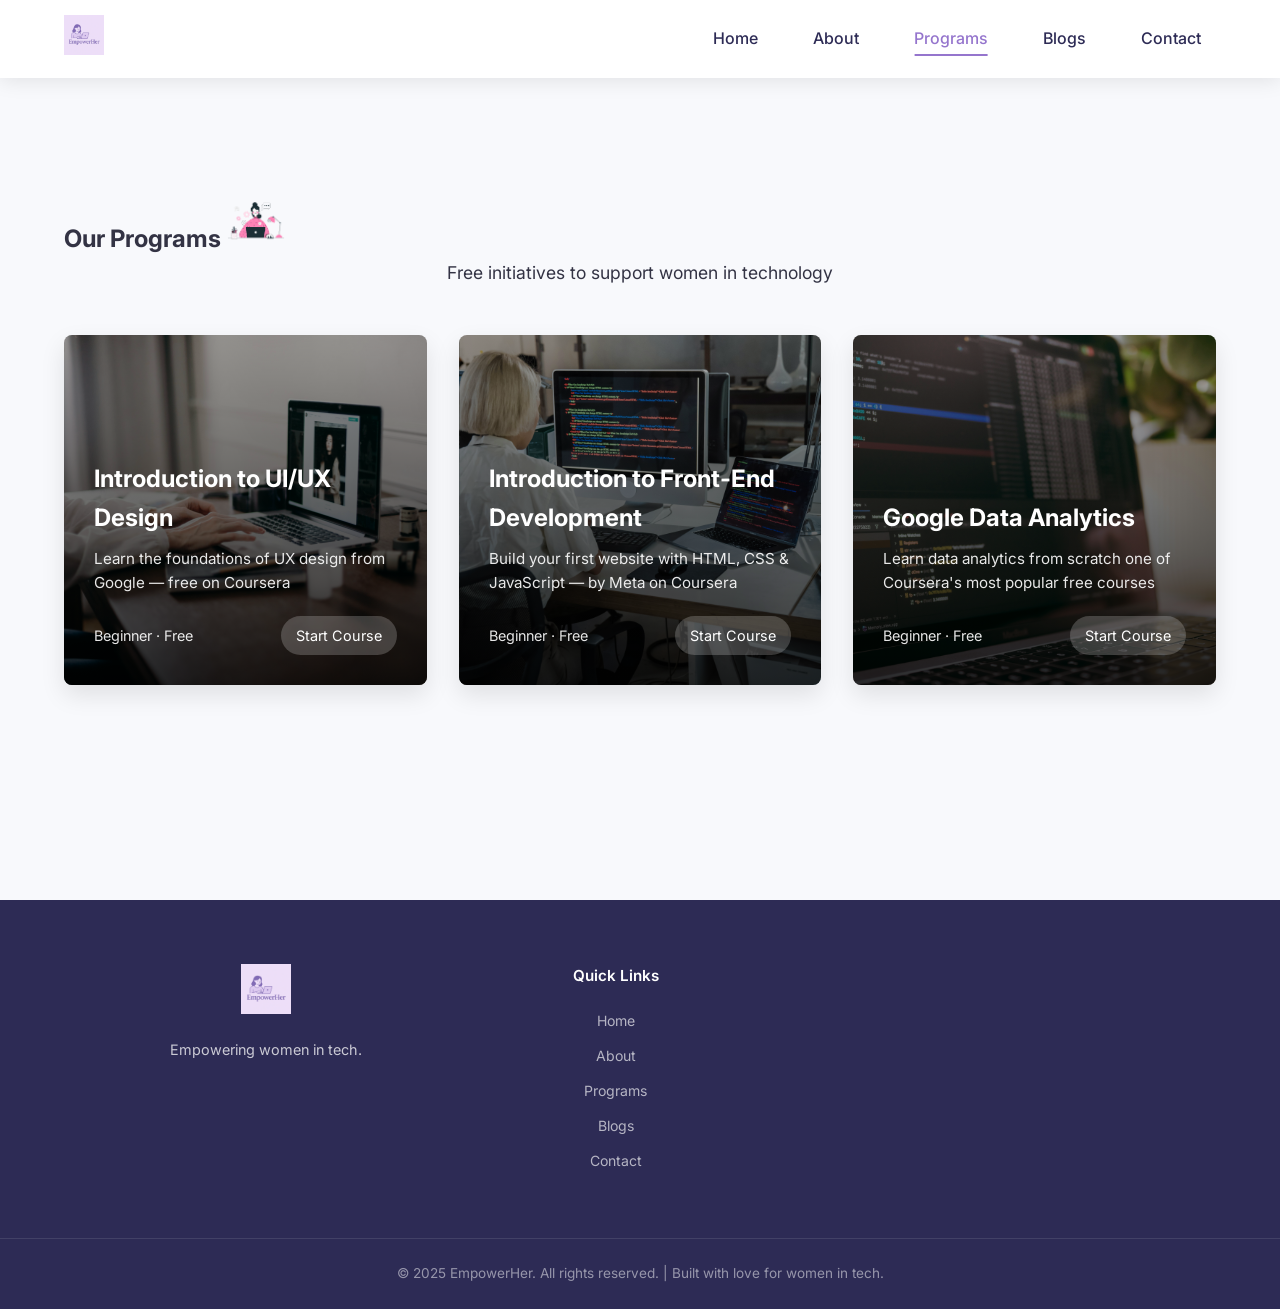
<file: programs.html>
<!DOCTYPE html>
<html lang="en">
<head>
    <meta charset="UTF-8">
    <meta name="viewport" content="width=device-width, initial-scale=1.0">
    <title>Programs · EmpowerHer</title>
    <link href="https://fonts.googleapis.com/css2?family=Inter:wght@300;400;500;600;700&display=swap" rel="stylesheet">
    <link rel="stylesheet" href="https://cdnjs.cloudflare.com/ajax/libs/font-awesome/6.4.0/css/all.min.css">
    <link rel="stylesheet" href="style.css">
</head>
<body>
    <div class="top-nav">
        <div class="logo"><img src="images/Logo.png" alt="EmpowerHer Logo"></div>
        <ul class="nav-menu">
            <li><a href="index.html">Home</a></li>
            <li><a href="about.html">About</a></li>
            <li><a href="programs.html" class="active">Programs</a></li>
            <li><a href="blogs.html">Blogs</a></li>
            <li><a href="contact.html">Contact</a></li>
        </ul>
        <button class="hamburger"><span></span><span></span><span></span></button>
    </div>
<!-- Programs Section -->
     <section id="programs" class="page-section">
        <div class="programs-header" data-aos="fade-up">
            <h1>Our Programs <img src="images/telecommuting-concept-illustration.png" width="60px" loading="lazy" alt="" class="floating-icon"></h1>
        </div>
        <p class="subtitle" data-aos="fade-up">Free initiatives to support women in technology</p>
 
        <div class="programs-grid">
            <div class="program-card" style="background-image: url('images/user\ experience\ .jpg');" data-aos="fade-up" data-aos-delay="0">
                <div class="program-overlay"></div>
                <div class="program-content">
                    <h2>Introduction to UI/UX Design</h2>
                    <p>Learn the foundations of UX design from Google — free on Coursera</p>
                    <div class="program-meta">
                        <span>Beginner · Free</span>
                        <a href="https://www.coursera.org/learn/foundations-user-experience-design" target="_blank" rel="noopener noreferrer">Start Course</a>
                    </div>
                </div>
            </div>
 
            <div class="program-card" style="background-image: url('images/tech.jpg');" data-aos="fade-up" data-aos-delay="100">
                <div class="program-overlay"></div>
                <div class="program-content">
                    <h2>Introduction to Front-End Development</h2>
                    <p>Build your first website with HTML, CSS &amp; JavaScript — by Meta on Coursera</p>
                    <div class="program-meta">
                        <span>Beginner · Free</span>
                        <a href="https://www.coursera.org/learn/introduction-to-front-end-development" target="_blank" rel="noopener noreferrer">Start Course</a>
                    </div>
                </div>
            </div>
 
            <div class="program-card" style="background-image: url('images/code.jpg');" data-aos="fade-up" data-aos-delay="200">
                <div class="program-overlay"></div>
                <div class="program-content">
                    <h2>Google Data Analytics</h2>
                    <p>Learn data analytics from scratch  one of Coursera's most popular free courses</p>
                    <div class="program-meta">
                        <span>Beginner · Free</span>
                        <a href="https://www.coursera.org/professional-certificates/google-data-analytics" target="_blank" rel="noopener noreferrer">Start Course</a>
                    </div>
                </div>
            </div>
        </div>
    </section>

    <footer>
        <div class="footer-inner"><div class="footer-brand"><img src="images/Logo.png" class="footer-logo"><p>Empowering women in tech.</p></div><div class="footer-links"><h4>Quick Links</h4><ul><li><a href="index.html">Home</a></li><li><a href="about.html">About</a></li><li><a href="programs.html">Programs</a></li><li><a href="blogs.html">Blogs</a></li><li><a href="contact.html">Contact</a></li></ul></div></div>
        <div class="footer-bottom"><p>© 2025 EmpowerHer. All rights reserved. | Built with love for women in tech.</p></div>

    </footer>
    <script>document.querySelector('.hamburger').addEventListener('click', function() { document.querySelector('.nav-menu').classList.toggle('active'); });</script>
</body>
</html>
</file>
<file: style.css>
:root {
            --primary: #6C63FF;
            --secondary: #f83abf;
            --accent: #36D1DC;
            --dark: #2D2B55;
            --light: #F8F9FC;
            --text: #333344;
            --transition: all 0.3s ease;
        }
        
        * {
            margin: 0;
            padding: 0;
            box-sizing: border-box;
        }
        
        html {
            scroll-behavior: smooth;
        }
        
        body {
            font-family: 'Inter', sans-serif;
            background-color: var(--light);
            color: var(--text);
            line-height: 1.6;
            overflow-x: hidden;
        }
        
        /* Navigation */
        .top-nav {
            position: fixed;
            top: 0;
            left: 0;
            width: 100%;
            background: rgba(255, 255, 255, 0.95);
            padding: 15px 5%;
            display: flex;
            justify-content: space-between;
            align-items: center;
            box-shadow: 0 2px 20px rgba(0, 0, 0, 0.1);
            z-index: 1000;
            transition: var(--transition);
        }
        
        .top-nav.scrolled {
            padding: 10px 5%;
        }
        
        .logo img {
            height: 40px;
            width: auto;
        }
        
        .nav-menu {
            display: flex;
            list-style: none;
            gap: 25px;
        }
        .lazy-bg {
  background-color: #f0f0f0; /* or a subtle skeleton gradient */
}
        .nav-menu li a {
            color: var(--dark);
            text-decoration: none;
            font-weight: 500;
            padding: 8px 15px;
            border-radius: 20px;
            transition: var(--transition);
            position: relative;
        }
        
        .nav-menu li a::after {
            content: '';
            position: absolute;
            bottom: 0;
            left: 50%;
            width: 0;
            height: 2px;
            background-color:  #9575CD;;
            transition: var(--transition);
            transform: translateX(-50%);
        }
        
        .nav-menu li a:hover, 
        .nav-menu li a.active {
            color:  #9575CD;
        }
        
        .nav-menu li a:hover::after,
        .nav-menu li a.active::after {
            width: 70%;
        }
        
        .hamburger {
            display: none;
            flex-direction: column;
            gap: 5px;
            background: transparent;
            border: none;
            cursor: pointer;
        }
        
        .hamburger span {
            display: block;
            width: 25px;
            height: 3px;
            background: var(--dark);
            transition: var(--transition);
        }
        
        /* Page Sections */
        .page-section {
            min-height: 100vh;
            padding: 100px 5% 80px;
            display: flex;
            flex-direction: column;
            justify-content: center;
        }
        
        /* Home Section */
        #home {
            background-color: #ebe3fb;
        }
        
        .banner {
            display: flex;
            align-items: center;
            justify-content: center;
            gap: 4rem;
            flex-wrap: wrap;
        }
        
        .banner-image {
            flex: 1;
            min-width: 300px;
            text-align: center;
        }
        
        .banner-image img {
            max-width: 100%;
            height: auto;
            border-radius: 10px;
          
        }
        
        .banner-text {
            flex: 1;
            min-width: 300px;
        }
        
        .banner-text h1 {
            font-size: 3.5rem;
            margin-bottom: 1.5rem;
            color: var(--dark);
            line-height: 1.2;
        }
        
        .banner-text h1 span {
            color:  #f00b76;
            position: relative;
        }
        
        .banner-text h1 span::after {
            content: '';
            position: absolute;
            bottom: 5px;
            left: 0;
            width: 100%;
            height: 10px;
            background: rgba(255, 99, 203, 0.2);
            z-index: -1;
        }
        
        .banner-text p {
            font-size: 1.2rem;
            margin-bottom: 2rem;
            color: var(--text);
            max-width: 500px;
        }
        
        .cta-button {
            background-color: #f00b76;
            color: white;
            border: none;
            padding: 15px 30px;
            border-radius: 30px;
            font-size: 1rem;
            font-weight: 600;
            cursor: pointer;
            transition: var(--transition);
            box-shadow: 0 5px 15px rgba(108, 99, 255, 0.3);
        }
        
        .cta-button:hover {
            background: #d287f3;
            transform: translateY(-3px);
            box-shadow: 0 8px 20px rgba(108, 99, 255, 0.4);
        }
        
        /* Section Titles */
        .section-title {
            text-align: center;
            margin-bottom: 2rem;
            position: relative;
            padding-bottom: 10px;
            padding-top: 10px;
           
        }
        
        .section-title h2 {
            font-size: 2.5rem;
            color: var(--dark);
            margin-bottom: 1rem;
            display: inline-block;
              padding-top: 5px;
        }
        
        .section-title h2::after {
            content: '';
            position: absolute;
            bottom: -10px;
            left: 50%;
            transform: translateX(-50%);
            width: 80px;
            height: 4px;
            background:   #9575CD;
            border-radius: 2px;
            
        }
        
        .section-title p {
            font-size: 1.1rem;
            color: var(--text);
            max-width: 700px;
            margin: 0 auto;
           
        }
        
        /* About Section */
        #about {
            background: white;
        }
        
        .about-hero {
            height: 50vh;
            background: linear-gradient(rgba(0, 0, 0, 0.7), rgba(0, 0, 0, 0.7)), url('images/pexels-rethaferguson-3810753.jpg');
            background-size: cover;
            background-position: center;
            display: flex;
            align-items: center;
            justify-content: center;
            text-align: center;
            color: white;
            margin-bottom: 3rem;
            border-radius: 15px;
        }
        
        .about-hero-content {
            max-width: 800px;
            padding: 0 20px;
        }
        
        .about-hero h1 {
            font-size: 2.8rem;
            margin-bottom: 1rem;
        }
        
        .about-hero p {
            font-size: 1.2rem;
            line-height: 1.6;
        }
        
        .mission-content {
            display: flex;
            align-items: center;
            gap: 50px;
            margin-top: 2rem;
            flex-wrap: wrap;
           
        }
        
        .mission-text {
            flex: 1;
            min-width: 300px;
        }
        
        .mission-text h3 {
            font-size: 1.8rem;
            margin-bottom: 1rem;
            color: var(--dark);
        }
        
        .mission-text p {
            font-size: 1.1rem;
            line-height: 1.8;
            margin-bottom: 1.5rem;
        }
        
        .mission-image {
            flex: 1;
            min-width: 300px;
            border-radius: 15px;
            overflow: hidden;
            box-shadow: 0 10px 30px rgba(0, 0, 0, 0.1);
        }
        
        .mission-image img {
            width: 100%;
            height: auto;
            display: block;
            transition: var(--transition);
        }
        
        .mission-image:hover img {
            transform: scale(1.05);
        }
        
     
        
       /* Courses Section */
#courses {
    background: linear-gradient(135deg, rgba(108, 99, 255, 0.03) 0%, rgba(54, 209, 220, 0.03) 100%);
}

.courses-header {
    display: flex;
    align-items: center;
    justify-content: center;
    gap: 20px;
    margin-bottom: 2rem;
    flex-wrap: wrap;
}

.courses-header h1 {
    font-size: 2.5rem;
    color: var(--dark);
    display: flex;
    align-items: center;
    gap: 15px;
}

.floating-icon {
    animation: float 3s ease-in-out infinite;
}

@keyframes float {
    0% { transform: translateY(0px); }
    50% { transform: translateY(-10px); }
    100% { transform: translateY(0px); }
}

.subtitle {
    color: var(--text);
    margin-bottom: 3rem;
    font-size: 1.1rem;
    text-align: center;
}

/* Course Filter Styles */
.courses-filter {
    display: flex;
    justify-content: center;
    gap: 15px;
    margin-bottom: 3rem;
    flex-wrap: wrap;
}

.filter-btn {
    padding: 10px 20px;
    border: 2px solid #C8A2F5;
    background-color: white;
    color: #9B6DD6;
    border-radius: 25px;
    cursor: pointer;
    font-weight: 500;
    font-size: 0.95rem;
    transition: 0.3s ease;
}

.filter-btn:hover {
    background-color: #C8A2F5;
    color: white;
}

.filter-btn.active {
    background-color: #9B6DD6;
    color: white;
    border-color: #9B6DD6;
}
.program-card.hidden {
    display: none;
}

.programs-grid {
    display: grid;
    grid-template-columns: repeat(auto-fit, minmax(300px, 1fr));
    gap: 2rem;
    margin-bottom: 3rem;
}

.program-card {
    position: relative;
    height: 350px;
    border-radius: 8px;
    overflow: hidden;
    background-size: cover;
    background-position: center;
    box-shadow: 0 10px 25px rgba(0, 0, 0, 0.1);
    transition: var(--transition);
    object-fit: cover;
}

.program-card:hover {
    transform: translateY(-5px);
    box-shadow: 0 15px 35px rgba(0, 0, 0, 0.15);
}

.program-overlay {
    position: absolute;
    top: 0;
    left: 0;
    width: 100%;
    height: 100%;
    background: linear-gradient(to top, rgba(0, 0, 0, 0.8) 0%, rgba(0, 0, 0, 0.3) 100%);
    z-index: 2;
}

.program-content {
    position: relative;
    height: 100%;
    display: flex;
    flex-direction: column;
    justify-content: flex-end;
    padding: 30px;
    color: white;
    z-index: 3;
    bottom: 0;
    left: 0;
}

.program-card img {
    width: 100%;
    height: 100%;
    object-fit: cover;
    display: block;
    position: relative;
    z-index: 1;
}

.program-content h2 {
    font-size: 1.5rem;
    margin-bottom: 10px;
}

.program-content p {
    margin-bottom: 20px;
    font-size: 0.95rem;
    opacity: 0.9;
}

.program-meta {
    display: flex;
    justify-content: space-between;
    align-items: center;
}

.program-meta span {
    font-size: 0.9rem;
    opacity: 0.9;
}

.program-meta a {
    color: white;
    background: rgba(255, 255, 255, 0.2);
    padding: 8px 15px;
    border-radius: 20px;
    text-decoration: none;
    font-size: 0.9rem;
    transition: var(--transition);
}

.program-meta a:hover {
    background: rgba(255, 255, 255, 0.3);
}
        
        /* Blogs Section */
        #blogs {
            background: white;
        }
        
        .search-bar {
            text-align: center;
            margin-bottom: 3rem;
        }
        
        .search-bar input {
            padding: 12px 25px;
            border: 1px solid #ddd;
            border-radius: 30px;
            width: 350px;
            max-width: 90%;
            font-family: 'Inter', sans-serif;
            font-size: 1rem;
            box-shadow: 0 5px 15px rgba(0, 0, 0, 0.05);
            transition: var(--transition);
        }
        
        .search-bar input:focus {
            outline: none;
            border-color: var(--primary);
            box-shadow: 0 5px 15px rgba(108, 99, 255, 0.1);
        }
        
        .blog-grid {
            display: grid;
            grid-template-columns: repeat(auto-fit, minmax(300px, 1fr));
            gap: 2rem;
            margin-bottom: 3rem;
        }
        
        .card {
            background: white;
            border-radius: 15px;
            padding: 1.5rem;
            box-shadow: 0 5px 20px rgba(0, 0, 0, 0.08);
            transition: var(--transition);
            height: 100%;
            display: flex;
            flex-direction: column;
        }
        
        .card:hover {
            transform: translateY(-5px);
            box-shadow: 0 15px 30px rgba(0, 0, 0, 0.1);
        }
        
        .card img {
            width: 100%;
            height: 180px;
            object-fit: cover;
            border-radius: 10px;
            margin-bottom: 1rem;
        }
        
        .tag {
            display: inline-block;
            color: var(--primary);
            font-weight: 600;
            margin-bottom: 0.8rem;
            text-transform: uppercase;
            font-size: 0.8rem;
            letter-spacing: 0.5px;
        }
        
        .card h3 {
            font-size: 1.3rem;
            margin-bottom: 0.8rem;
            color: var(--dark);
        }
        
        .card p {
            color: var(--text);
            line-height: 1.6;
            margin-bottom: 1.5rem;
            flex-grow: 1;
        }
        
        .author {
            font-size: 0.85rem;
            color: #777;
            border-top: 1px solid #eee;
            padding-top: 1rem;
        }
        
        .load-more {
            display: block;
            margin: 2rem auto 0;
            padding: 12px 35px;
            border: none;
            background-color:   #9575CD;;
            color: white;
            border-radius: 30px;
            cursor: pointer;
            font-family: 'Inter', sans-serif;
            font-weight: 500;
            transition: var(--transition);
            box-shadow: 0 5px 15px rgba(108, 99, 255, 0.3);
        }
        
        .load-more:hover {
            background: #5651e5;
            transform: translateY(-3px);
            box-shadow: 0 8px 20px rgba(108, 99, 255, 0.4);
        }
        
       
        
        .forum-section, .events-section {
            background: white;
            border-radius: 15px;
            padding: 2.5rem;
            margin: 3rem 0;
            box-shadow: 0 5px 20px rgba(0, 0, 0, 0.08);
        }
        
        .forum-header, .events-header {
            display: flex;
            justify-content: space-between;
            align-items: center;
            margin-bottom: 2rem;
            flex-wrap: wrap;
            gap: 1rem;
        }
        
        .forum-header h3, .events-header h3 {
            color: var(--dark);
            font-size: 1.8rem;
        }
        
        .forum-posts {
            display: grid;
            gap: 1.5rem;
        }
        
        .forum-post {
            display: flex;
            gap: 1.2rem;
            padding: 1.5rem;
            border-radius: 12px;
            background: #f8f9fc;
            transition: var(--transition);
        }
        
        .forum-post:hover {
            background: #f0f2f7;
            transform: translateX(5px);
        }
        
        .post-avatar {
            width: 50px;
            height: 50px;
            border-radius: 50%;
            overflow: hidden;
            flex-shrink: 0;
        }
        
        .post-avatar img {
            width: 100%;
            height: 100%;
            object-fit: cover;
        }
        
        .post-content {
            flex-grow: 1;
        }
        
        .post-header {
            display: flex;
            justify-content: space-between;
            margin-bottom: 0.8rem;
            flex-wrap: wrap;
            gap: 0.5rem;
        }
        
        .post-author {
            font-weight: 600;
            color: var(--dark);
        }
        
        .post-date {
            color: #6c757d;
            font-size: 0.85rem;
        }
        
        .post-text {
            margin-bottom: 0.8rem;
            font-size: 0.95rem;
        }
        
        .post-actions {
            display: flex;
            gap: 1.5rem;
        }
        
        .post-action {
            display: flex;
            align-items: center;
            gap: 5px;
            color: #6c757d;
            font-size: 0.85rem;
            transition: var(--transition);
        }
        
        .post-action:hover {
            color: var(--primary);
            cursor: pointer;
        }
        
        .events-grid {
            display: grid;
            grid-template-columns: repeat(auto-fill, minmax(280px, 1fr));
            gap: 1.5rem;
        }
        
        .event-card {
            padding: 1.8rem;
            border-radius: 12px;
            background: #f8f9fc;
            border-left: 4px solid var(--secondary);
            transition: var(--transition);
            height: 100%;
        }
        
        .event-card:hover {
            transform: translateY(-5px);
            box-shadow: 0 10px 25px rgba(0, 0, 0, 0.1);
        }
        
        .event-date {
            font-weight: 600;
            color: var(--primary);
            margin-bottom: 0.8rem;
            font-size: 0.9rem;
        }
        
        .event-title {
            font-size: 1.2rem;
            margin-bottom: 0.8rem;
            color: var(--dark);
        }
        
        .event-description {
            margin-bottom: 1.5rem;
            color: var(--text);
            font-size: 0.95rem;
        }
        
        .btn {
            display: inline-block;
            background-color:  #9575CD;
            color: white;
            padding: 0.8rem 1.8rem;
            border-radius: 30px;
            text-decoration: none;
            font-weight: 500;
            transition: var(--transition);
            border: none;
            cursor: pointer;
            font-size: 0.95rem;
            box-shadow: 0 5px 15px rgba(108, 99, 255, 0.3);
        }
        
        .btn:hover {
            background: #5651e5;
            transform: translateY(-3px);
            box-shadow: 0 8px 20px rgba(108, 99, 255, 0.4);
        }
        
        .btn-outline {
            background: transparent;
            border: 2px solid var(--primary);
            color: var(--primary);
            box-shadow: none;
        }
        
        .btn-outline:hover {
            background: var(--primary);
            color: white;
        }
        
        /* Footer */
        footer {
            text-align: center;
            padding: 3rem 2rem;
            color: var(--text);
            background: var(--dark);
            color: white;
        }
        
        /* Responsive Design */
        @media (max-width: 992px) {
            .banner-text h1 {
                font-size: 2.8rem;
            }
            
            .mission-content {
                flex-direction: column;
            }
        }
        
        @media (max-width: 768px) {
            .hamburger {
                display: flex;
            }
            
            .nav-menu {
                position: fixed;
                top: 70px;
                left: -100%;
                width: 100%;
                height: calc(100vh - 70px);
                background: white;
                flex-direction: column;
                align-items: center;
                justify-content: center;
                gap: 30px;
                transition: var(--transition);
                box-shadow: 0 10px 20px rgba(0, 0, 0, 0.1);
            }
            
            .nav-menu.active {
                left: 0;
            }
            
            .banner {
                flex-direction: column;
                text-align: center;
            }
            
            .banner-text {
                order: 2;
            }
            
            .banner-image {
                order: 1;
            }
            
            .banner-text p {
                margin: 0 auto 2rem;
            }
            
            .forum-header, .events-header {
                flex-direction: column;
                align-items: flex-start;
            }
            
            .programs-header h1 {
                flex-direction: column;
                align-items: center;
                text-align: center;
            }
            
            .section-title h2 {
                font-size: 2.2rem;
            }
        }
        
        @media (max-width: 480px) {
            .banner-text h1 {
                font-size: 2.2rem;
            }
            
            .section-title h2 {
                font-size: 2rem;
            }
            
            .programs-grid, .blog-grid, .community-grid, .events-grid, .team-grid {
                grid-template-columns: 1fr;
            }
            
            .forum-post {
                flex-direction: column;
                text-align: center;
            }
            
            .post-header {
                justify-content: center;
            }
            
            .post-actions {
                justify-content: center;
            }
        }
        

#skills {
    background: linear-gradient(135deg, rgba(108, 99, 255, 0.03) 0%, rgba(54, 209, 220, 0.03) 100%);
}

.skills-flow {
    display: flex;
    flex-direction: column;
    align-items: center;
    max-width: 700px;
    margin: 0 auto;
}

.role-card {
    background: white;
    border: 1px solid rgba(149, 117, 205, 0.2);
    border-radius: 15px;
    padding: 1.5rem;
    display: flex;
    align-items: flex-start;
    gap: 1.2rem;
    width: 100%;
    box-shadow: 0 5px 20px rgba(0, 0, 0, 0.06);
    transition: all 0.3s ease;
}

.role-card:hover {
    transform: translateY(-4px);
    box-shadow: 0 12px 28px rgba(149, 117, 205, 0.15);
}

.role-icon {
    width: 48px;
    height: 48px;
    border-radius: 12px;
    display: flex;
    align-items: center;
    justify-content: center;
    flex-shrink: 0;
}

.role-icon svg {
    width: 22px;
    height: 22px;
}

.role-body {
    flex: 1;
}

.role-title {
    font-size: 1.1rem;
    font-weight: 600;
    color: var(--dark);
    margin-bottom: 0.4rem;
}

.role-desc {
    font-size: 0.95rem;
    color: var(--text);
    line-height: 1.7;
    margin-bottom: 0.8rem;
}

.role-tags {
    display: flex;
    flex-wrap: wrap;
    gap: 8px;
}

.tag-pill {
    font-size: 0.75rem;
    padding: 4px 12px;
    border-radius: 20px;
    font-weight: 600;
    letter-spacing: 0.3px;
}

.arrow-wrap {
    display: flex;
    justify-content: center;
    margin: 4px 0;
}

@media (max-width: 480px) {
    .role-card {
        flex-direction: column;
        align-items: flex-start;
    }
}
/* ── Contact Section ── */
#contact {
    background: linear-gradient(135deg, rgba(108, 99, 255, 0.03) 0%, rgba(54, 209, 220, 0.03) 100%);
}
 
.contact-wrapper {
    display: grid;
    grid-template-columns: repeat(auto-fit, minmax(300px, 1fr));
    gap: 2rem;
    max-width: 900px;
    margin: 0 auto;
}
 
.contact-card {
    background: white;
    border: 1px solid rgba(149, 117, 205, 0.2);
    border-radius: 15px;
    padding: 2rem;
    box-shadow: 0 5px 20px rgba(149, 117, 205, 0.08);
}
 
.contact-card-title {
    font-size: 1.2rem;
    font-weight: 600;
    color: var(--dark);
    margin-bottom: 0.5rem;
    display: flex;
    align-items: center;
    gap: 10px;
}
 
.contact-card-sub {
    font-size: 0.9rem;
    color: #777;
    margin-bottom: 1.5rem;
    line-height: 1.6;
}
 
.form-group {
    margin-bottom: 1.2rem;
}
 
.form-group label {
    display: block;
    font-size: 0.85rem;
    font-weight: 600;
    color: var(--dark);
    margin-bottom: 0.4rem;
}
 
.form-group input,
.form-group select,
.form-group textarea {
    width: 100%;
    padding: 10px 15px;
    border: 1px solid rgba(149, 117, 205, 0.3);
    border-radius: 10px;
    font-family: 'Inter', sans-serif;
    font-size: 0.9rem;
    color: var(--text);
    background: white;
    transition: var(--transition);
    outline: none;
}
 
.form-group input:focus,
.form-group select:focus,
.form-group textarea:focus {
    border-color: #9575CD;
    box-shadow: 0 0 0 3px rgba(149, 117, 205, 0.1);
}
 
.form-group textarea {
    height: 110px;
    resize: vertical;
}
 
.submit-btn {
    width: 100%;
    text-align: center;
    margin-top: 0.5rem;
}
 
/* ── Footer ── */
footer {
    background: var(--dark);
    color: white;
    padding: 0;
}
 
.footer-inner {
    display: grid;
    grid-template-columns: 2fr 1fr 1fr 1fr;
    gap: 3rem;
    padding: 4rem 5%;
    flex-wrap: wrap;
}
 
.footer-brand p {
    font-size: 0.9rem;
    opacity: 0.75;
    line-height: 1.7;
    margin: 1rem 0 1.5rem;
}
 
.footer-logo {
    height: 50px;
    width: auto;
   
}
 
.footer-socials {
    display: flex;
    gap: 12px;
}
 
.footer-socials a {
    width: 36px;
    height: 36px;
    border-radius: 50%;
    background: rgba(255,255,255,0.1);
    display: flex;
    align-items: center;
    justify-content: center;
    color: white;
    text-decoration: none;
    transition: var(--transition);
    font-size: 0.9rem;
}
 
.footer-socials a:hover {
    background: #9575CD;
    transform: translateY(-3px);
}
 
.footer-links h4 {
    font-size: 0.95rem;
    font-weight: 600;
    margin-bottom: 1.2rem;
    color: white;
}
 
.footer-links ul {
    list-style: none;
    display: flex;
    flex-direction: column;
    gap: 0.6rem;
}
 
.footer-links ul li a {
    color: rgba(255,255,255,0.65);
    text-decoration: none;
    font-size: 0.88rem;
    transition: var(--transition);
}
 
.footer-links ul li a:hover {
    color: #9575CD;
    padding-left: 4px;
}
 
.footer-bottom {
    border-top: 1px solid rgba(255,255,255,0.1);
    padding: 1.5rem 5%;
    text-align: center;
    font-size: 0.85rem;
    color: rgba(255,255,255,0.5);
}
 
@media (max-width: 992px) {
    .footer-inner {
        grid-template-columns: 1fr 1fr;
    }
}
 
@media (max-width: 600px) {
    .footer-inner {
        grid-template-columns: 1fr;
        gap: 2rem;
    }
 
    .slack-banner {
        flex-direction: column;
        text-align: center;
    }
 
    .slack-banner-content {
        flex-direction: column;
        text-align: center;
    }
 
    .slack-btn {
        width: 100%;
    }
}
    .founder-section {
            margin-top:2rem;
            padding:4rem 0;
            background: linear-gradient(135deg, rgba(108, 99, 255, 0.03) 0%, rgba(54, 209, 220, 0.03) 100%);
            border-radius: 30px;
        }
        
        .founder-wrapper {
            display: flex;
            align-items: center;
            gap: 4rem;
            flex-wrap: wrap;
            max-width: 1100px;
            margin: 0 auto;
            padding: 0 2rem;
        }
        
        .founder-image {
            flex: 0 0 300px;
            text-align: center;
        }
        
        .founder-image img {
            width: 100%;
            max-width: 300px;
            height: auto;
            border-radius: 50%;
            box-shadow: 0 20px 40px rgba(149, 117, 205, 0.2);
            border: 4px solid white;
            object-fit: cover;
            aspect-ratio: 1 / 1;
        }
        
        .founder-content {
            flex: 1;
            min-width: 300px;
        }
        
        .founder-badge {
            display: inline-block;
            background: #f83abf;
            color: white;
            padding: 6px 18px;
            border-radius: 30px;
            font-size: 0.85rem;
            font-weight: 600;
            letter-spacing: 1px;
            margin-bottom: 1.2rem;
            text-transform: uppercase;
        }
        
        .founder-content h2 {
            font-size: 2.2rem;
            color: var(--dark);
            margin-bottom: 0.5rem;
        }
        
        .founder-title {
            font-size: 1.2rem;
            color: #f83abf;
            font-weight: 600;
            margin-bottom: 1.5rem;
        }
        
        .founder-bio {
            margin-bottom: 2rem;
        }
        
        .founder-bio p {
            font-size: 1.05rem;
            line-height: 1.8;
            color: var(--text);
            margin-bottom: 1.2rem;
        }
        
        .founder-quote {
            font-style: italic;
            padding: 1.5rem 2rem;
            background: white;
            border-left: 5px solid #f83abf;
            border-radius: 12px;
            box-shadow: 0 5px 20px rgba(0, 0, 0, 0.05);
            margin: 1.5rem 0;
        }
        
        .founder-quote i {
            color: #f83abf;
            margin-right: 10px;
        }
        
        .founder-social {
            display: flex;
            gap: 15px;
            margin-top: 1.5rem;
        }
        
        .founder-social a {
            width: 44px;
            height: 44px;
            border-radius: 50%;
           
            display: flex;
            align-items: center;
            justify-content: center;
            color: #9575CD;
            font-size: 1.2rem;
            text-decoration: none;
            transition: all 0.3s ease;
            box-shadow: 0 5px 15px rgba(0, 0, 0, 0.08);
        }
        
        .founder-social a:hover {
            background: #9575CD;
          
            transform: translateY(-3px);
        }
        
       
        @media (max-width: 768px) {
            .founder-wrapper {
                flex-direction: column;
                text-align: center;
                gap: 2rem;
            }
            
            .founder-image {
                flex: 0 0 auto;
            }
            
            .founder-stats {
                justify-content: center;
            }
            
            .founder-social {
                justify-content: center;
            }
            
            .founder-quote {
                text-align: left;
            }
        }
        /* ── Slack Banner ── */
.slack-banner {
    display: flex;
    align-items: center;
    justify-content: space-between;
    background: #4A154B;
    padding: 24px 32px;
    border-radius: 24px;
    margin-bottom: 48px;
    max-width: 900px;
    margin-left: auto;
    margin-right: auto;
    gap: 20px;
}

.slack-banner-content {
    display: flex;
    align-items: center;
    gap: 20px;
}

.slack-icon i {
    font-size: 2.5rem;
    color: white;
}

.slack-banner h3 {
    color: white;
    margin-bottom: 6px;
}

.slack-banner p {
    color: rgba(255, 255, 255, 0.8);
}

.slack-btn {
    background: white;
    color: #4A154B;
    white-space: nowrap;
}

.slack-btn:hover {
    background: rgba(255, 255, 255, 0.9);
    color: #4A154B;
}

/* ── Form Card ── */
.form-card {
    grid-column: 1 / -1;
    max-width: 800px;
    margin: 0 auto;
    width: 100%;
    box-sizing: border-box;
}

/* ── Prevent horizontal overflow on contact page ── */
#contact {
    overflow-x: hidden;
}

.contact-wrapper {
    width: 100%;
    box-sizing: border-box;
    padding: 0 1rem;
}

.contact-card {
    box-sizing: border-box;
    width: 100%;
}

.form-group input,
.form-group select,
.form-group textarea {
    box-sizing: border-box;
    width: 100%;
    max-width: 100%;
}

.contact-card-title i {
    color: #9575CD;
}

.checkbox-label {
    display: flex;
    align-items: flex-start;
    gap: 10px;
    cursor: pointer;
}

.checkbox-label input[type="checkbox"] {
    width: 18px;
    height: 18px;
    flex-shrink: 0;
    margin-top: 2px;
}

.btn-full {
    width: 100%;
}

.form-note {
    margin-top: 16px;
    font-size: 0.85rem;
    color: #777;
    text-align: center;
}

/* ── Mobile Responsiveness ── */
@media (max-width: 768px) {
    .slack-banner {
        flex-direction: column;
        text-align: center;
        padding: 20px;
    }

    .slack-banner-content {
        flex-direction: column;
        text-align: center;
        gap: 10px;
    }

    .slack-btn {
        width: 100%;
        text-align: center;
    }

    .contact-card {
        padding: 1.2rem;
    }

    .contact-card-title {
        font-size: 1rem;
    }

    .form-group input,
    .form-group select,
    .form-group textarea {
        font-size: 1rem; /* prevents iOS zoom on focus */
    }

    .form-group label {
        font-size: 0.9rem;
    }

    .submit-btn .btn {
        font-size: 1rem;
        padding: 14px;
    }
}

@media (max-width: 480px) {
    .contact-wrapper {
        padding: 0 0.5rem;
    }

    .contact-card {
        border-radius: 10px;
    }

    .form-group {
        margin-bottom: 1rem;
    }
}
</file>
